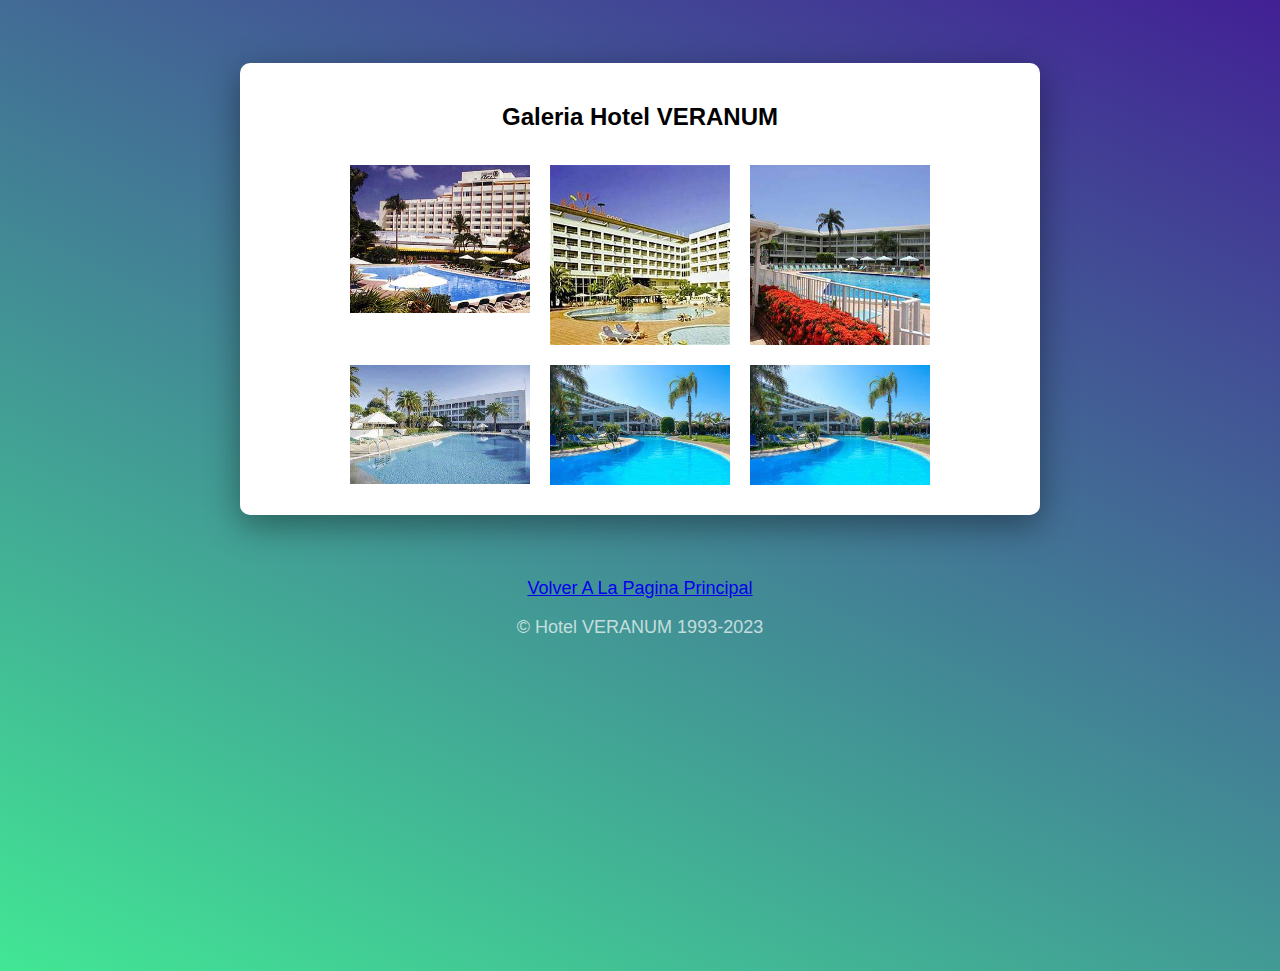
<file: galeria.html>
<!DOCTYPE html>
<html lang="es">
<head>
    <meta charset="UTF-8">
    <meta http-equiv="X-UA-Compatible" content="IE=edge">
    <meta name="viewport" content="width=device-width, initial-scale=1.0">
    <title>Galeria Fotos</title>
    <link href="https://cdn.jsdelivr.net/npm/bootstrap@5.3.0-alpha2/dist/css/bootstrap.min.css" rel="stylesheet" integrity="sha384-aFq/bzH65dt+w6FI2ooMVUpc+21e0SRygnTpmBvdBgSdnuTN7QbdgL+OapgHtvPp" crossorigin="anonymous">
    <link rel="stylesheet" href="assets/css/galeria.css">
</head>
<body>
    

    <div class="container">
        <h2 class="text-center">Galeria Hotel VERANUM</h2>
        <div class="lightbox-gallery">
            <div><img src="./assets/img/image_galeria_1.jfif" data-image-hd="https://picsum.photos/id/343/600/600" alt="Lorem ipsum dolor sit amet, consectetur adipisicing elit. Reprehenderit, quae, quam. Ut dolorum quia, unde dicta at harum porro officia obcaecati ipsam deserunt fugit dolore delectus quam, maxime nisi quo."></div>
            <div><img src="./assets/img/image_galeria_2.jfif" data-image-hd="https://picsum.photos/id/112/600/600" alt=""></div>
            <div><img src="./assets/img/image_galeria_3.jfif" data-image-hd="https://picsum.photos/id/155/600/600" alt=""></div>
            <div><img src="./assets/img/image_galeria_4.jfif" data-image-hd="https://picsum.photos/id/11/600/600" alt=""></div>
            <div><img src="./assets/img/image_galeria_5.jfif" data-image-hd="https://picsum.photos/id/434/600/600" alt=""></div>
            <div><img src="./assets/img/image_galeria_6.jfif" data-image-hd="https://picsum.photos/id/101/600/600" alt=""></div>
        </div>
    </div>
    
    
    <div class="text-center github-link">
    
    <a href="./index.html" target="_blank"><i class="fa fa-github"></i> Volver A La Pagina Principal</a>
    
    
            <p>&copy; Hotel VERANUM 1993-2023</p>
        
    
    <script src="https://cdn.jsdelivr.net/npm/bootstrap@5.3.0-alpha2/dist/js/bootstrap.bundle.min.js" integrity="sha384-qKXV1j0HvMUeCBQ+QVp7JcfGl760yU08IQ+GpUo5hlbpg51QRiuqHAJz8+BrxE/N" crossorigin="anonymous"></script>

    </div>



</body>
</html>
</file>
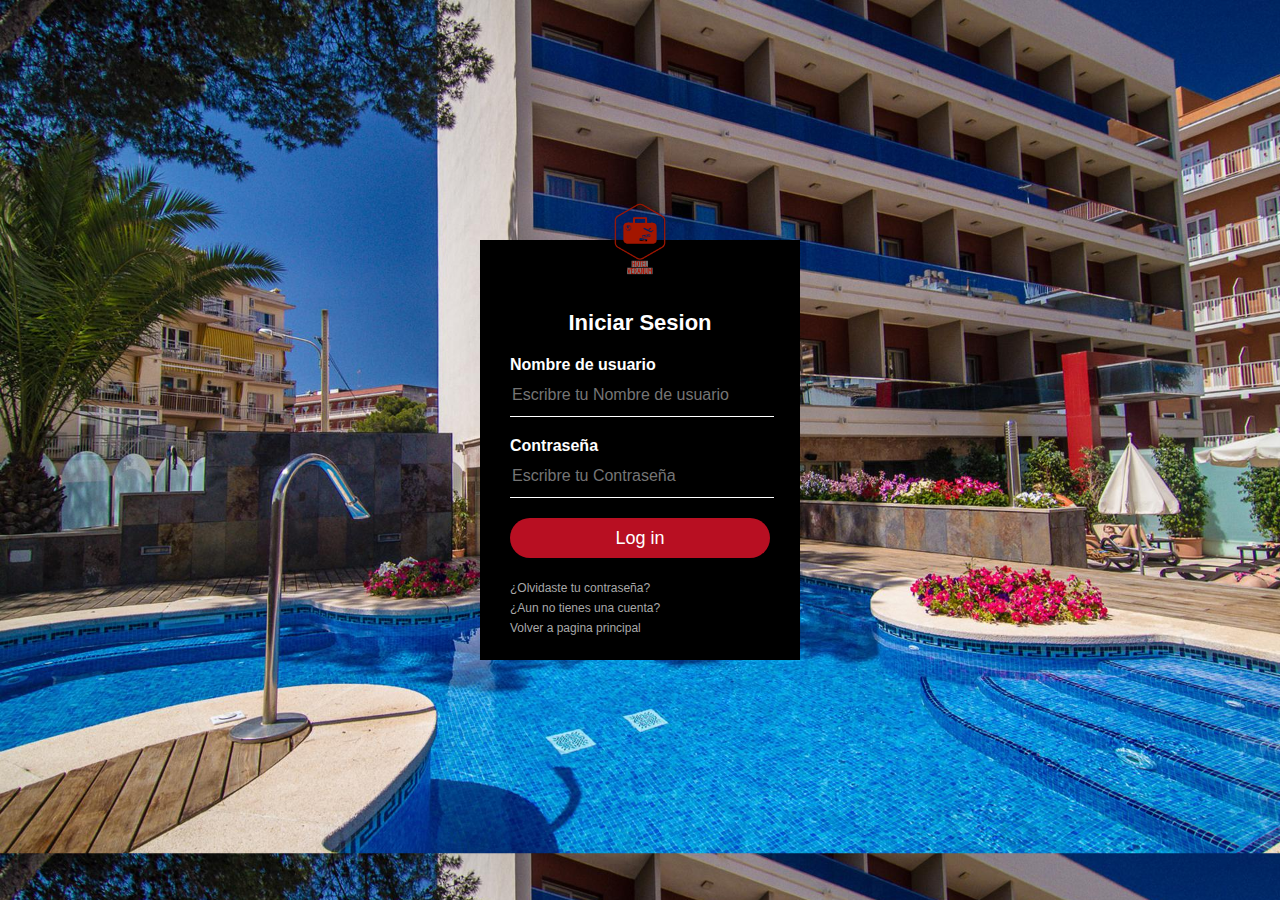
<file: login.html>
<!DOCTYPE html>
<html lang ="es"> 
    <head>
        <meta charset="utf-8">
        <meta name="viewport" content="width=device-width">
        <title>Login</title> 
        <link href="./assets/css/login.css" rel="stylesheet">
    </head>
    <body>

            <!-- FORM-LOGIN -->
      <div class="login-box">
        <img  class="avatar" src="./assets/img/LogoEmpresa.png" alt="Logo de Taller RayoMakween">  
        <h1> Iniciar Sesion</h1> 
        <form>
          <!-- USERNAME -->
          <label for="username">Nombre de usuario</label>
          <input type="text" placeholder="Escribre tu Nombre de usuario">


          <!-- PASSWORD -->
          <label for="password">Contraseña</label>
          <input type="password" placeholder="Escribre tu Contraseña">
          <input type="submit" value="Log in">

          <a href="#">¿Olvidaste tu contraseña?</a><br>
          <a href="./registro.html">¿Aun no tienes una cuenta?</a><br>
          <a href="./index.html">     Volver a pagina principal    </a>

        </form>

      </div>
      
      
    </body>
</html>
</file>
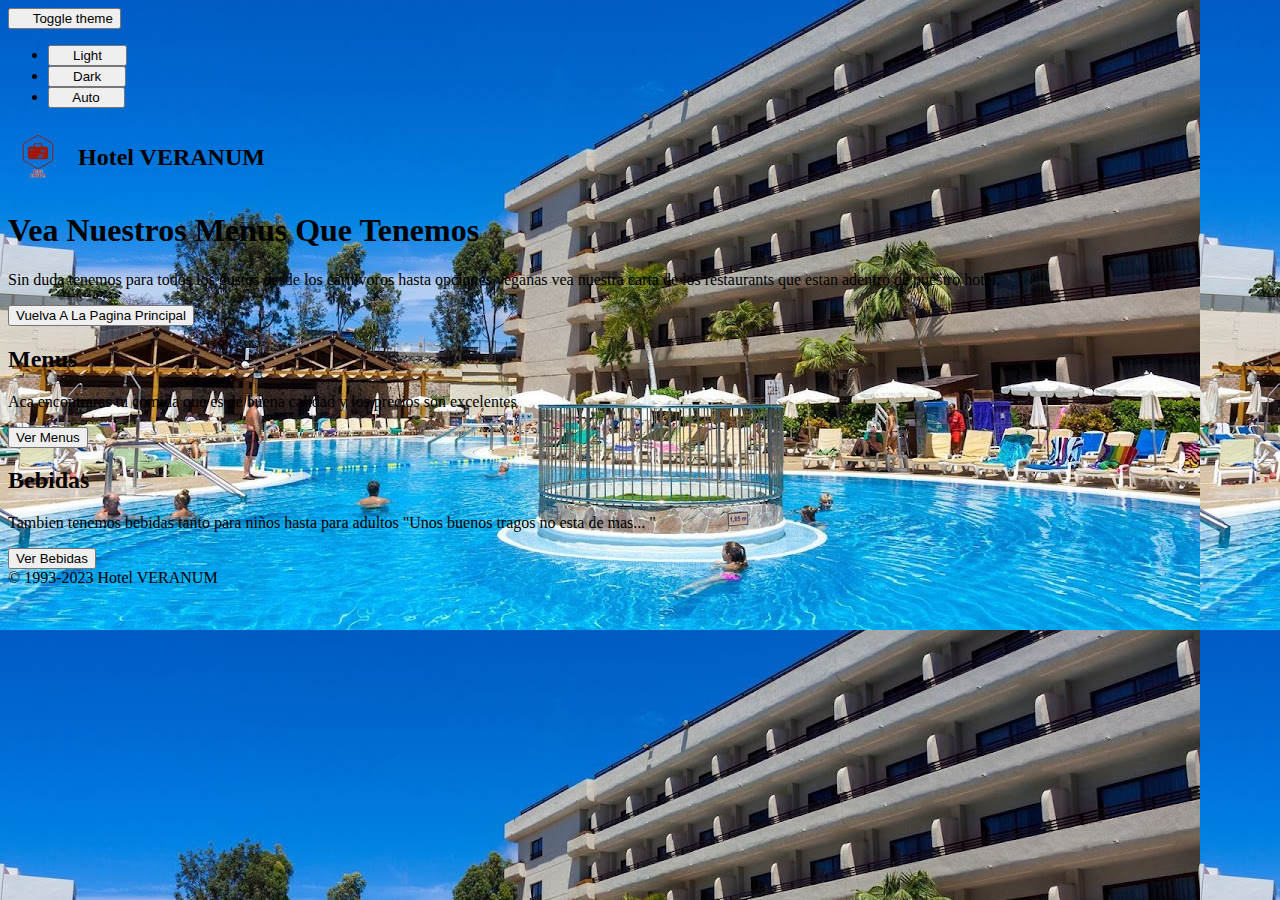
<file: menu.html>
<!DOCTYPE html>
<html lang="es">
<head>
    <meta charset="UTF-8">
    <meta http-equiv="X-UA-Compatible" content="IE=edge">
    <meta name="viewport" content="width=device-width, initial-scale=1.0">
    <title>Menu Hotel</title>
    <link href="https://cdn.jsdelivr.net/npm/bootstrap@5.3.0-alpha2/dist/css/bootstrap.min.css" rel="stylesheet" integrity="sha384-aFq/bzH65dt+w6FI2ooMVUpc+21e0SRygnTpmBvdBgSdnuTN7QbdgL+OapgHtvPp" crossorigin="anonymous">
    <link rel="stylesheet" href="./assets/css/menu.css">
</head>
<body>
    <div class="dropdown position-fixed bottom-0 end-0 mb-3 me-3 bd-mode-toggle">
        <button class="btn btn-bd-primary py-2 dropdown-toggle d-flex align-items-center"
                id="bd-theme"
                type="button"
                aria-expanded="false"
                data-bs-toggle="dropdown"
                aria-label="Toggle theme (auto)">
          <svg class="bi my-1 theme-icon-active" width="1em" height="1em"><use href="#circle-half"></use></svg>
          <span class="visually-hidden" id="bd-theme-text">Toggle theme</span>
        </button>
        <ul class="dropdown-menu dropdown-menu-end shadow" aria-labelledby="bd-theme-text">
          <li>
            <button type="button" class="dropdown-item d-flex align-items-center" data-bs-theme-value="light" aria-pressed="false">
              <svg class="bi me-2 opacity-50 theme-icon" width="1em" height="1em"><use href="#sun-fill"></use></svg>
              Light
              <svg class="bi ms-auto d-none" width="1em" height="1em"><use href="#check2"></use></svg>
            </button>
          </li>
          <li>
            <button type="button" class="dropdown-item d-flex align-items-center" data-bs-theme-value="dark" aria-pressed="false">
              <svg class="bi me-2 opacity-50 theme-icon" width="1em" height="1em"><use href="#moon-stars-fill"></use></svg>
              Dark
              <svg class="bi ms-auto d-none" width="1em" height="1em"><use href="#check2"></use></svg>
            </button>
          </li>
          <li>
            <button type="button" class="dropdown-item d-flex align-items-center active" data-bs-theme-value="auto" aria-pressed="true">
              <svg class="bi me-2 opacity-50 theme-icon" width="1em" height="1em"><use href="#circle-half"></use></svg>
              Auto
              <svg class="bi ms-auto d-none" width="1em" height="1em"><use href="#check2"></use></svg>
            </button>
          </li>
        </ul>
      </div>
  <header>
    <div class="logo">
        <img src="./assets/img/LogoEmpresa.png" alt="Logo de la Compania">
        <h2 class="nombre-empresa">Hotel VERANUM</h2>
    </div>
  </header>
      
  <main>
    <div class="container py-4">
      <div class="p-5 mb-4 bg-body-tertiary rounded-3">
        <div class="container-fluid py-5">
          <h1 class="display-5 fw-bold">Vea Nuestros Menus Que Tenemos</h1>
          <p class="col-md-8 fs-4">Sin duda tenemos para todos los gustos desde los carnivoros hasta opciones veganas vea nuestra carta de los restaurants que estan adentro de nuestro hotel.</p>
         <a href="./index.html"><button class="btn btn-primary btn-lg" type="button">Vuelva A La Pagina Principal</button> </a> 
        </div>
      </div>
  
      <div class="row align-items-md-stretch">
        <div class="col-md-6">
          <div class="h-100 p-5 text-bg-dark rounded-3">
            <h2>Menus</h2>
            <p>Aca encontraras tu comida que es de buena calidad y los precios son excelentes </p>
            <button class="btn btn-outline-light" type="button">Ver Menus</button>
          </div>
        </div>
        <div class="col-md-6">
          <div class="h-100 p-5 bg-body-tertiary border rounded-3">
            <h2>Bebidas</h2>
            <p>Tambien tenemos bebidas tanto para niños hasta para adultos "Unos buenos tragos no esta de mas... "</p>
            <button class="btn btn-outline-secondary" type="button">Ver Bebidas</button>
          </div>
        </div>
      </div>
  
      <footer class="pt-3 mt-4 text-body-secondary border-top">
        &copy; 1993-2023 Hotel VERANUM
      </footer>
    </div>
  </main>

  <script src="https://cdn.jsdelivr.net/npm/bootstrap@5.3.0-alpha2/dist/js/bootstrap.bundle.min.js" integrity="sha384-qKXV1j0HvMUeCBQ+QVp7JcfGl760yU08IQ+GpUo5hlbpg51QRiuqHAJz8+BrxE/N" crossorigin="anonymous"></script>
</body>
</html>
</file>
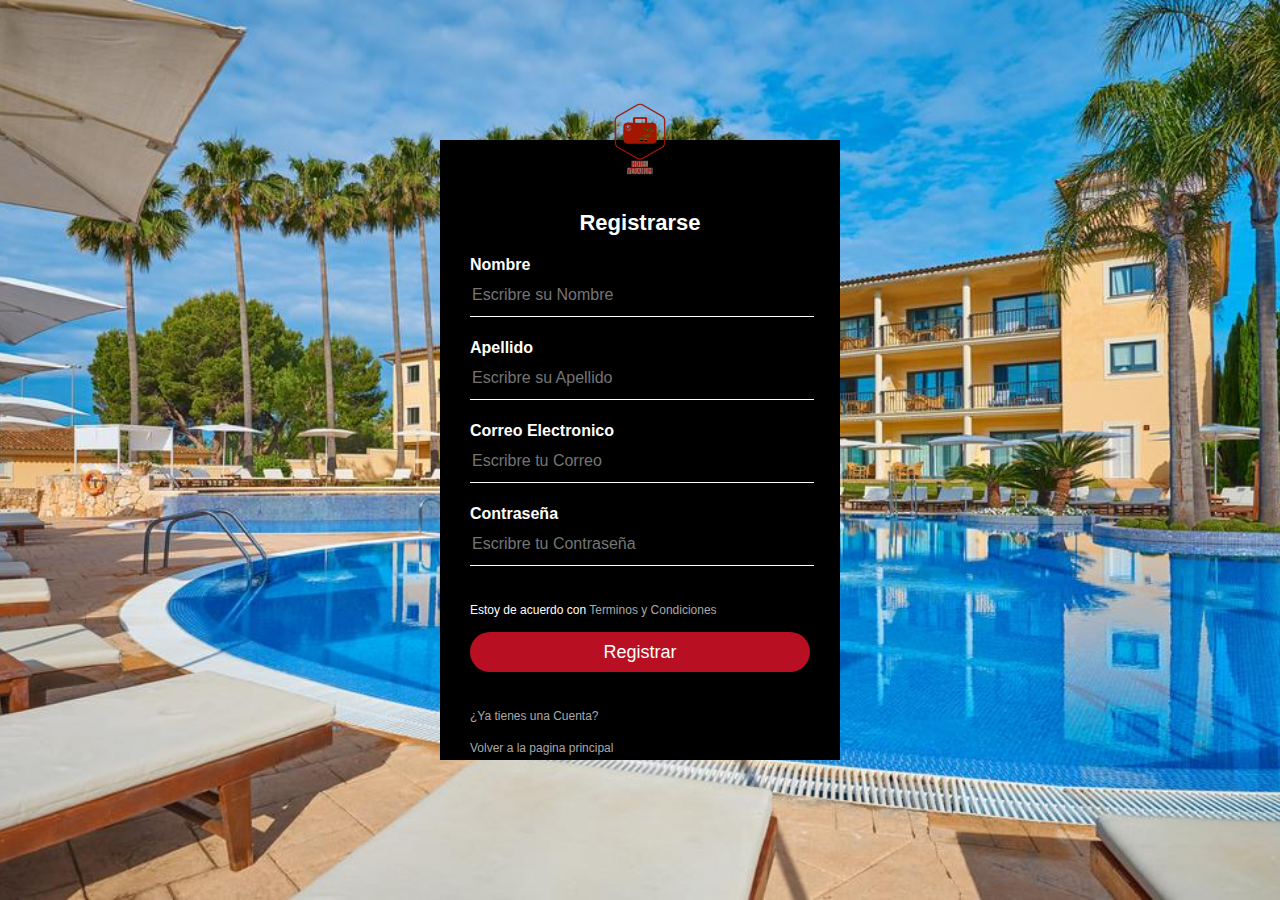
<file: registro.html>
<!DOCTYPE html>
<html lang="en">
<head>
    <meta charset="UTF-8">
    <meta http-equiv="X-UA-Compatible" content="IE=edge">
    <meta name="viewport" content="width=device-width, initial-scale=1.0">
    <title>Registro Hotel</title>
    <link rel="stylesheet" href="./assets/css/registro.css">
</head>
<body>

    <div class="register-box">
        <img  class="avatar" src="./assets/img/LogoEmpresa.png" alt="Logo de Taller RayoMakween">  
        <h1> Registrarse</h1> 
        <form>
          <!-- Name -->
          <label for="name">Nombre</label>
          <input type="text" placeholder="Escribre su Nombre ">

          <!-- Apellido -->              
          <label for="apellido">Apellido</label>
          <input type="text" placeholder="Escribre su Apellido">

          <!-- Email -->
          <label for="email">Correo Electronico</label>
          <input type="text" placeholder="Escribre tu Correo">

          <!-- Password -->
          <label for="password">Contraseña</label>
          <input type="password" placeholder="Escribre tu Contraseña">

          <p>Estoy de acuerdo con     <a href="#">Terminos y Condiciones</a></p>
          <input type="submit" value="Registrar">
          <p><a href="./login.html">¿Ya tienes una Cuenta?</a></p>
          <p><a href="./index.html">Volver a la pagina principal</a></p>
          



        </form>

      </div>


</body>

</html>
</file>
<file: assets/css/galeria.css>
body {
    background-color: #3bb2b8;
    background: linear-gradient(
      25deg,
      rgba(66, 230, 149, 1),
      rgba(66, 32, 149, 1)
    );
    background-repeat: no-repeat;
    height: 100vh;
    font-family: "Open Sans", sans-serif;
  }
  .container {
    max-width: 800px;
    margin: 5% auto;
    padding: 20px;
    background-color: #fff;
    border-radius: 10px;
    overflow: hidden;
    box-sizing: border-box;
    box-shadow: 0 10px 35px rgba(0, 0, 0, 0.4);
  }
  
  .text-center {
    text-align: center;
    margin-bottom: 1em;
  }
  
  .lightbox-gallery {
    display: flex;
    flex-direction: row;
    flex-wrap: wrap;
    justify-content: center;
  }
  
  .lightbox-gallery div > img {
    max-width: 100%;
    display: block;
  }
  
  .lightbox-gallery div {
    margin: 10px;
    flex-basis: 180px;
  }
  
  @media only screen and (max-width: 480px) {
    .lightbox-gallery {
      flex-direction: column;
      align-items: center;
    }
  
    .lightbox > div {
      margin-bottom: 10px;
    }
}


.lightbox {
    display: none;
    width: 100%;
    height: 100%;
    background-color: rgba(0, 0, 0, 0.7);
    position: fixed;
    top: 0;
    left: 0;
    z-index: 20;
    padding-top: 30px;
    box-sizing: border-box;
  }
  
  .lightbox img {
    display: block;
    margin: auto;
  }
  
  .lightbox .caption {
    margin: 15px auto;
    width: 50%;
    text-align: center;
    font-size: 1em;
    line-height: 1.5;
    font-weight: 700;
    color: #eee;
  }
  
  .github-link {
    font-size: 18px;
    color: rgba(255, 255, 255, 0.7);
  }
  
  .github-link:hover,
  .github-link:active,
  .github-link:visited {
    color: #fff;
    text-decoration: none;
  }
</file>
<file: assets/css/login.css>
body{
  margin: 0;
  padding: 0;
  background: url(../img/image_6.jpg)  center top;
  background-size: cover;
  font-family: sans-serif;
  height: 100%;
}

.login-box{
  width: 320px;
  height: 420px;
  background: #000;
  color: #fff;
  top: 50%;
  left: 50%;
  position: absolute;
  transform: translate(-50%, -50%);
  box-sizing: border-box;
  padding: 70px 30px;
}

.login-box .avatar{
  width: 100px;
  height: 100px;
  border-radius: 50%;
  position: absolute;
  top: -50px;
  left: calc(50% - 50px);
}

.login-box h1{
  margin: 0;
  padding: 0 0 20px;
  text-align: center;
  font-size: 22px;

}

.login-box label{
  margin: 0;
  padding: 0;
  font-weight: bold;
  display: block;
}

.login-box input{
  width: 100%;
  margin-bottom: 20px;
}

.login-box input[type="text"],
.login-box input[type="password"] {
  border: none;
  border-bottom: 1px solid #fff;
  background: transparent;
  outline: none;
  height: 40px;
  color: #fff;
  font-size: 16px;
}

.login-box input[type="submit"]{
  border: none;
  outline: none;
  height: 40px;
  background: #b80f22;
  color: #fff;
  font-size: 18px;
  border-radius: 20px
}

.login-box a {
  text-decoration: none;
  font-size: 12px;
  line-height: 20px;
  color: darkgray;
}

.login-box a:hover{
  color: red
}
</file>
<file: assets/css/menu.css>
.bd-placeholder-img {
    font-size: 1.125rem;
    text-anchor: middle;
    -webkit-user-select: none;
    -moz-user-select: none;
    user-select: none;
  }

  @media (min-width: 768px) {
    .bd-placeholder-img-lg {
      font-size: 3.5rem;
    }
  }

  .b-example-divider {
    width: 100%;
    height: 3rem;
    background-color: rgba(0, 0, 0, .1);
    border: solid rgba(0, 0, 0, .15);
    border-width: 1px 0;
    box-shadow: inset 0 .5em 1.5em rgba(0, 0, 0, .1), inset 0 .125em .5em rgba(0, 0, 0, .15);
  }

  .b-example-vr {
    flex-shrink: 0;
    width: 1.5rem;
    height: 100vh;
  }

  .bi {
    vertical-align: -.125em;
    fill: currentColor;
  }

  .nav-scroller {
    position: relative;
    z-index: 2;
    height: 2.75rem;
    overflow-y: hidden;
  }

  .nav-scroller .nav {
    display: flex;
    flex-wrap: nowrap;
    padding-bottom: 1rem;
    margin-top: -1px;
    overflow-x: auto;
    text-align: center;
    white-space: nowrap;
    -webkit-overflow-scrolling: touch;
  }

  .btn-bd-primary {
    --bd-violet-bg: #712cf9;
    --bd-violet-rgb: 112.520718, 44.062154, 249.437846;

    --bs-btn-font-weight: 600;
    --bs-btn-color: var(--bs-white);
    --bs-btn-bg: var(--bd-violet-bg);
    --bs-btn-border-color: var(--bd-violet-bg);
    --bs-btn-hover-color: var(--bs-white);
    --bs-btn-hover-bg: #6528e0;
    --bs-btn-hover-border-color: #6528e0;
    --bs-btn-focus-shadow-rgb: var(--bd-violet-rgb);
    --bs-btn-active-color: var(--bs-btn-hover-color);
    --bs-btn-active-bg: #5a23c8;
    --bs-btn-active-border-color: #5a23c8;
  }
  .bd-mode-toggle {
    z-index: 1500;
  }

  .logo{

    display: flex;
    align-items:center;
}
.logo img{

    height: 60px;
    margin-right: 10px;
}

body{
    background-image: url("../img/image_4.jpg");
}
</file>
<file: assets/css/registro.css>
body{
    margin: 0;
    padding: 0;
    background: url(../img/image_7.jpg) no-repeat center top;
    background-size: cover;
    font-family: sans-serif;
    height: 100vh;
  }
  
.register-box{
    width: 400px;
    height: 620px;
    background: #000;
    color: #fff;
    top: 50%;
    left: 50%;
    position: absolute;
    transform: translate(-50%, -50%);
    box-sizing: border-box;
    padding: 70px 30px;
  }
  
.register-box .avatar{
    width: 100px;
    height: 100px;
    border-radius: 50%;
    position: absolute;
    top: -50px;
    left: calc(50% - 50px);
  }
  
.register-box h1{
    margin: 0;
    padding: 0 0 20px;
    text-align: center;
    font-size: 22px;
  
  }
  
.register-box label{
    margin: 0;
    padding: 0;
    font-weight: bold;
    display: block;
}

.register-box input{
    width: 100%;
    margin-bottom: 22px;
  }
  
.register-box input[type="text"],
.register-box input[type="password"] {
    border: none;
    border-bottom: 1px solid #fff;
    background: transparent;
    outline: none;
    height: 40px;
    color: #fff;
    font-size: 16px;
}
  
.register-box input[type="submit"]{
    border: none;
    outline: none;
    height: 40px;
    background: #b80f22;
    color: #fff;
    font-size: 18px;
    border-radius: 20px
}
  
.register-box a {
    text-decoration: none;
    font-size: 12px;
    line-height: 20px;
    color: darkgray;
}

.register-box p{
    font-size: 12px;
}

.register-box a:hover{
  color: red;

}
</file>
